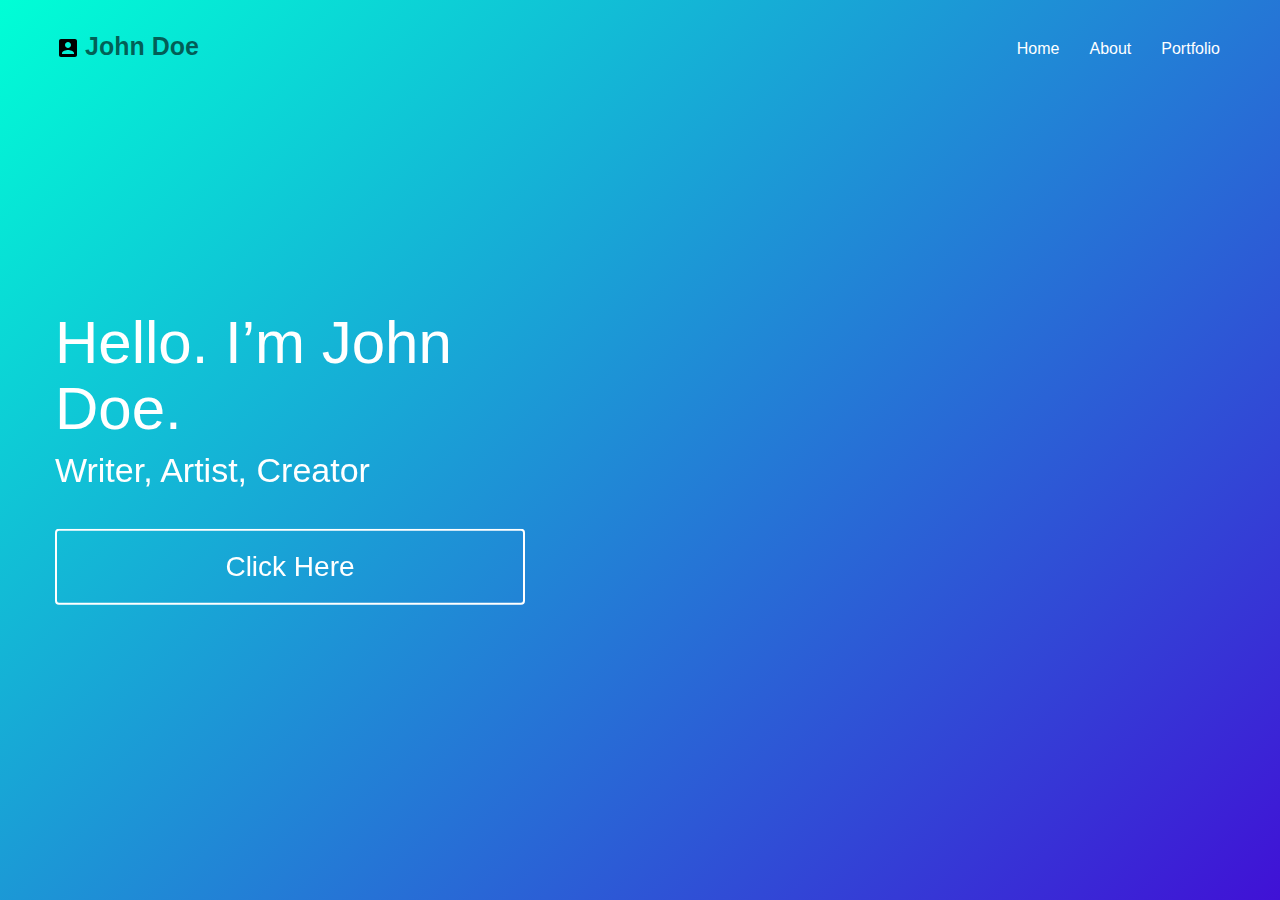
<file: index.html>
<!doctype html>
<html>
<head>
    <meta charset="utf-8">
    <meta name="keywords" content="">
    <meta name="description" content="">
    <meta name="viewport" content="width=device-width, initial-scale=1, user-scalable=0">
    <link rel="shortcut icon" type="image/png" href="favicon.png">
    
	<link rel="stylesheet" type="text/css" href="./css/bootstrap.css">
	<link rel="stylesheet" type="text/css" href="style.css">
	<link rel="stylesheet" href="./css/animate.css"><link rel="stylesheet" href="./css/font-awesome.min.css">
    
	<script src="./js/jquery-2.1.0.js"></script>
	<script src="./js/bootstrap.js"></script>
	<script src="./js/blocs.js"></script>
    <title>Home</title>

    
<!-- Google Analytics -->
 
<!-- Google Analytics END -->
    
</head>
<body>
<!-- Main container -->
<div class="page-container">
    
<!-- bloc-1 -->
<div class="bloc bloc-fill-screen l-bloc main-header bgc-white" id="bloc-1">
	<div class="container fill-bloc-top-edge">
		<nav class="navbar row">
			<div class="navbar-header">
				<a class="navbar-brand" href="index.html"><img src="img/ic_account_box_black_24px.svg" alt="logo" />John Doe</a>
				<button id="nav-toggle" type="button" class="ui-navbar-toggle navbar-toggle" data-toggle="collapse" data-target=".navbar-1">
					<span class="sr-only">Toggle navigation</span><span class="icon-bar"></span><span class="icon-bar"></span><span class="icon-bar"></span>
				</button>
			</div>
			<div class="navbar-collapse navbar-1 collapse">
				<ul class="site-navigation nav navbar-nav pull-right">
					<li>
						<a href="index.html" class="ltc-white">Home</a>
					</li>
					<li>
						<a href="about.html" class="ltc-white">About</a>
					</li>
					<li>
						<a href="portfolio.html" class="ltc-white">Portfolio</a>
					</li>
				</ul>
			</div>
		</nav>
	</div>
	<div class="container">
		<div class="row">
			<div class="col-sm-5">
				<h1 class="lake-hero-text-s text-left  tc-white puffIn animDelay04 animated">
					Hello. I&rsquo;m John Doe.
				</h1>
				<h3 class="text-left mg-lg lake-hero-text-sub-s tc-white  puffIn animDelay08 animated">
					Writer, Artist, Creator
				</h3><a href="securlink.html" class="btn btn-block btn-xl btn-wire wire-btn-white puffIn animDelay2 animated">Click Here</a>
			</div>
		</div>
	</div>
</div>
<!-- bloc-1 END -->

<!-- ScrollToTop Button -->
<a class="bloc-button btn btn-d scrollToTop" onclick="scrollToTarget('1')"><span class="fa fa-chevron-up"></span></a>
<!-- ScrollToTop Button END-->


</div>
<!-- Main container END -->
    

</body>
</html>
</file>
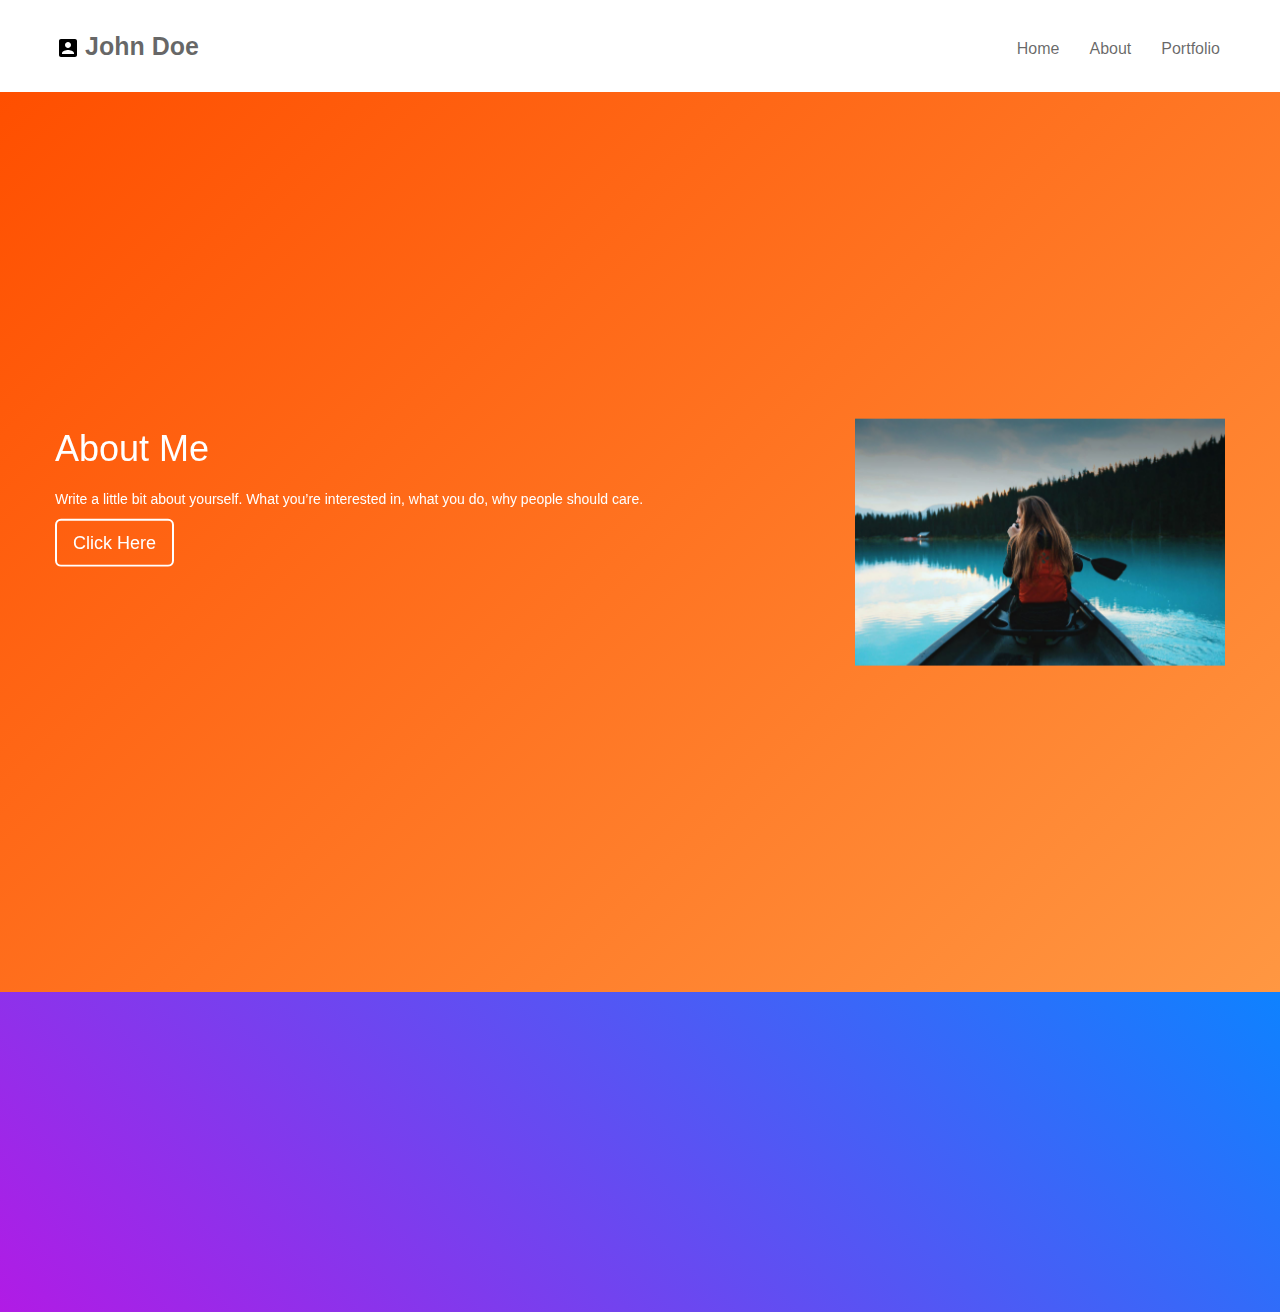
<file: about.html>
<!doctype html>
<html>
<head>
    <meta charset="utf-8">
    <meta name="keywords" content="">
    <meta name="description" content="">
    <meta name="viewport" content="width=device-width, initial-scale=1, user-scalable=0">
    <link rel="shortcut icon" type="image/png" href="favicon.png">
    
	<link rel="stylesheet" type="text/css" href="./css/bootstrap.css">
	<link rel="stylesheet" type="text/css" href="style.css">
	<link rel="stylesheet" href="./css/animate.css"><link rel="stylesheet" href="./css/font-awesome.min.css">
    
	<script src="./js/jquery-2.1.0.js"></script>
	<script src="./js/bootstrap.js"></script>
	<script src="./js/blocs.js"></script>
    <title>About</title>

    
<!-- Google Analytics -->
 
<!-- Google Analytics END -->
    
</head>
<body>
<!-- Main container -->
<div class="page-container">
    
<!-- bloc-0 -->
<div class="bloc bgc-white l-bloc sticky-nav" id="bloc-0">
	<div class="container bloc-sm">
		<nav class="navbar row">
			<div class="navbar-header">
				<a class="navbar-brand" href="index.html"><img src="img/ic_account_box_black_24px.svg" alt="logo" />John Doe</a>
				<button id="nav-toggle" type="button" class="ui-navbar-toggle navbar-toggle" data-toggle="collapse" data-target=".navbar-1">
					<span class="sr-only">Toggle navigation</span><span class="icon-bar"></span><span class="icon-bar"></span><span class="icon-bar"></span>
				</button>
			</div>
			<div class="navbar-collapse navbar-1 collapse">
				<ul class="site-navigation nav navbar-nav">
					<li>
						<a href="index.html">Home</a>
					</li>
					<li>
						<a href="about.html">About</a>
					</li>
					<li>
						<a href="portfolio.html">Portfolio</a>
					</li>
				</ul>
			</div>
		</nav>
	</div>
</div>
<!-- bloc-0 END -->

<!-- bloc-2 -->
<div class="bloc about-main bloc-fill-screen tc-white bgc-white" id="bloc-2">
	<div class="container">
		<div class="row">
			<div class="col-sm-8">
				<h1 class="mg-md puffIn animDelay04 tc-white animated">
					About Me
				</h1>
				<p class="puffIn animDelay06 animated">
					Write a little bit about yourself. What you&rsquo;re interested in, what you do, why people should care.
				</p><a href="securlink.html" class="btn btn-lg btn-wire puffIn animDelay1 wire-btn-white animated">Click Here</a>
			</div>
			<div class="col-sm-4">
				<img src="img/lake.jpg" class="img-responsive puffIn animDelay1 animated" />
			</div>
		</div>
	</div>
</div>
<!-- bloc-2 END -->

<!-- ScrollToTop Button -->
<a class="bloc-button btn btn-d scrollToTop" onclick="scrollToTarget('1')"><span class="fa fa-chevron-up"></span></a>
<!-- ScrollToTop Button END-->


<!-- Footer - bloc-5 -->
<div class="bloc l-bloc footer bgc-white" id="bloc-5">
	<div class="container bloc-lg">
		<div class="row puffIn animDelay06 animated">
			<div class="col-sm-3">
				<h3 class="mg-md bloc-mob-center-text tc-white">
					About
				</h3><a href="about.html" class="a-btn a-block bloc-mob-center-text ltc-white">About Me</a><a href="portfolio.html" class="a-btn a-block bloc-mob-center-text ltc-white">Portfolio</a>
			</div>
			<div class="col-sm-3">
				<h3 class="mg-md bloc-mob-center-text tc-white">
					Get the App
				</h3><a href="securlink.html" class="a-btn a-block bloc-mob-center-text ltc-white">iPhone</a><a href="securlink.html" class="a-btn a-block bloc-mob-center-text ltc-white">Android</a>
			</div>
			<div class="col-sm-3">
				<h3 class="mg-md bloc-mob-center-text tc-white">
					Follow Us
				</h3><a href="securlink.html" class="a-btn a-block bloc-mob-center-text ltc-white">Twitter</a><a href="securlink.html" class="a-btn a-block bloc-mob-center-text ltc-white">Facebook</a>
			</div>
			<div class="col-sm-3">
				<h3 class="mg-md bloc-mob-center-text tc-white">
					Secton
				</h3><a href="securlink.html" class="a-btn a-block bloc-mob-center-text ltc-white">A</a><a href="securlink.html" class="a-btn a-block bloc-mob-center-text ltc-white">B</a>
			</div>
		</div>
	</div>
</div>
<!-- Footer - bloc-5 END -->

</div>
<!-- Main container END -->
    

</body>
</html>
</file>
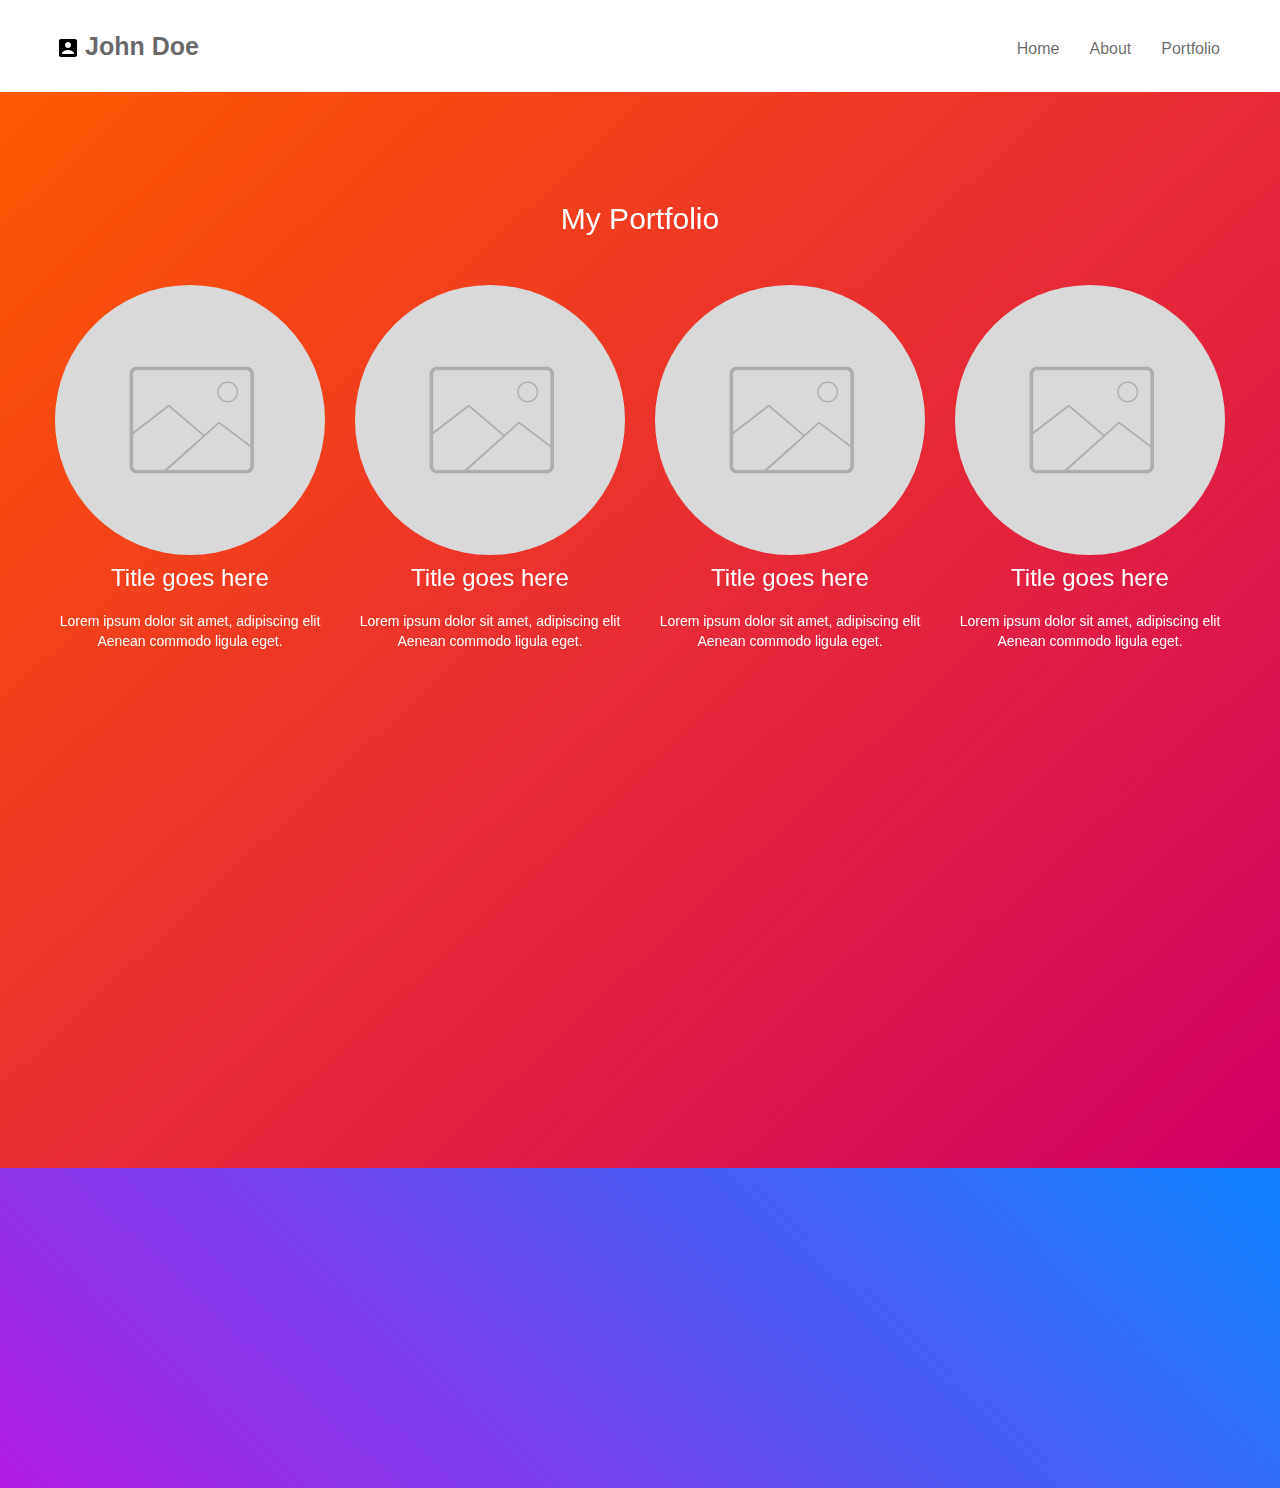
<file: portfolio.html>
<!doctype html>
<html>
<head>
    <meta charset="utf-8">
    <meta name="keywords" content="">
    <meta name="description" content="">
    <meta name="viewport" content="width=device-width, initial-scale=1, user-scalable=0">
    <link rel="shortcut icon" type="image/png" href="favicon.png">
    
	<link rel="stylesheet" type="text/css" href="./css/bootstrap.css">
	<link rel="stylesheet" type="text/css" href="style.css">
	<link rel="stylesheet" href="./css/animate.css"><link rel="stylesheet" href="./css/font-awesome.min.css">
    
	<script src="./js/jquery-2.1.0.js"></script>
	<script src="./js/bootstrap.js"></script>
	<script src="./js/blocs.js"></script>
    <title>Portfolio</title>

    
<!-- Google Analytics -->
 
<!-- Google Analytics END -->
    
</head>
<body>
<!-- Main container -->
<div class="page-container">
    
<!-- bloc-0 -->
<div class="bloc bgc-white l-bloc sticky-nav" id="bloc-0">
	<div class="container bloc-sm">
		<nav class="navbar row">
			<div class="navbar-header">
				<a class="navbar-brand" href="index.html"><img src="img/ic_account_box_black_24px.svg" alt="logo" />John Doe</a>
				<button id="nav-toggle" type="button" class="ui-navbar-toggle navbar-toggle" data-toggle="collapse" data-target=".navbar-1">
					<span class="sr-only">Toggle navigation</span><span class="icon-bar"></span><span class="icon-bar"></span><span class="icon-bar"></span>
				</button>
			</div>
			<div class="navbar-collapse navbar-1 collapse">
				<ul class="site-navigation nav navbar-nav">
					<li>
						<a href="index.html">Home</a>
					</li>
					<li>
						<a href="about.html">About</a>
					</li>
					<li>
						<a href="portfolio.html">Portfolio</a>
					</li>
				</ul>
			</div>
		</nav>
	</div>
</div>
<!-- bloc-0 END -->

<!-- bloc-4 -->
<div class="bloc portfolio tc-white bgc-white" id="bloc-4">
	<div class="container bloc-lg">
		<div class="row">
			<div class="col-sm-12">
				<h2 class="text-center mg-md puffIn animDelay02 animated">
					My Portfolio
				</h2>
			</div>
		</div>
		<div class="row voffset">
			<div class="col-sm-3">
				<a href="#" data-lightbox="img/placeholder-image-sq.png" data-caption="Image description" data-gallery-id="gallery-1"><img src="img/placeholder-image-sq.png" class="img-circle img-responsive puffIn animDelay04 animated" /></a>
				<h3 class="text-center mg-md tc-white puffIn animDelay08 animated">
					Title goes here
				</h3>
				<p class="text-center puffIn animDelay2 animated">
					Lorem ipsum dolor sit amet, adipiscing elit Aenean commodo ligula eget.
				</p>
			</div>
			<div class="col-sm-3">
				<a href="#" data-lightbox="img/placeholder-image-sq.png" data-caption="Image description" data-gallery-id="gallery-1"><img src="img/placeholder-image-sq.png" class="img-circle img-responsive puffIn animDelay04 animated" /></a>
				<h3 class="text-center mg-md tc-white puffIn animDelay08 animated">
					Title goes here
				</h3>
				<p class="text-center undefined animDelay2 puffIn animated">
					Lorem ipsum dolor sit amet, adipiscing elit Aenean commodo ligula eget.
				</p>
			</div>
			<div class="col-sm-3">
				<a href="#" data-lightbox="img/placeholder-image-sq.png" data-caption="Image description" data-gallery-id="gallery-1"><img src="img/placeholder-image-sq.png" class="img-circle img-responsive puffIn animDelay04 animated" /></a>
				<h3 class="text-center mg-md tc-white puffIn animDelay08 animated">
					Title goes here
				</h3>
				<p class="text-center undefined animDelay2 puffIn animated">
					Lorem ipsum dolor sit amet, adipiscing elit Aenean commodo ligula eget.
				</p>
			</div>
			<div class="col-sm-3">
				<a href="#" data-lightbox="img/placeholder-image-sq.png" data-caption="Image description" data-gallery-id="gallery-1"><img src="img/placeholder-image-sq.png" class="img-circle img-responsive puffIn animDelay04 animated" /></a>
				<h3 class="text-center mg-md tc-white puffIn animDelay08 animated">
					Title goes here
				</h3>
				<p class="text-center undefined animDelay2 puffIn animated">
					Lorem ipsum dolor sit amet, adipiscing elit Aenean commodo ligula eget.
				</p>
			</div>
		</div>
		<div class="row voffset">
			<div class="col-sm-3">
				<a href="#" data-lightbox="img/placeholder-image-sq.png" data-caption="Image description" data-gallery-id="gallery-1"><img src="img/placeholder-image-sq.png" class="img-circle img-responsive puffIn animDelay04 animated" /></a>
				<h3 class="text-center mg-md tc-white undefined animDelay08 puffIn animated">
					Title goes here
				</h3>
				<p class="text-center puffIn animDelay2 animated">
					Lorem ipsum dolor sit amet, adipiscing elit Aenean commodo ligula eget.
				</p>
			</div>
			<div class="col-sm-3">
				<a href="#" data-lightbox="img/placeholder-image-sq.png" data-caption="Image description" data-gallery-id="gallery-1"><img src="img/placeholder-image-sq.png" class="img-circle img-responsive puffIn animDelay04 animated" /></a>
				<h3 class="text-center mg-md tc-white puffIn animDelay08 animated">
					Title goes here
				</h3>
				<p class="text-center puffIn animDelay2 animated">
					Lorem ipsum dolor sit amet, adipiscing elit Aenean commodo ligula eget.
				</p>
			</div>
			<div class="col-sm-3">
				<a href="#" data-lightbox="img/placeholder-image-sq.png" data-caption="Image description" data-gallery-id="gallery-1"><img src="img/placeholder-image-sq.png" class="img-circle img-responsive puffIn animDelay04 animated" /></a>
				<h3 class="text-center mg-md tc-white puffIn animDelay08 animated">
					Title goes here
				</h3>
				<p class="text-center puffIn animDelay2 animated">
					Lorem ipsum dolor sit amet, adipiscing elit Aenean commodo ligula eget.
				</p>
			</div>
			<div class="col-sm-3">
				<a href="#" data-lightbox="img/placeholder-image-sq.png" data-caption="Image description" data-gallery-id="gallery-1"><img src="img/placeholder-image-sq.png" class="img-circle img-responsive puffIn animDelay04 animated" /></a>
				<h3 class="text-center mg-md tc-white puffIn animDelay08 animated">
					Title goes here
				</h3>
				<p class="text-center puffIn animDelay2 animated">
					Lorem ipsum dolor sit amet, adipiscing elit Aenean commodo ligula eget.
				</p>
			</div>
		</div>
	</div>
</div>
<!-- bloc-4 END -->

<!-- ScrollToTop Button -->
<a class="bloc-button btn btn-d scrollToTop" onclick="scrollToTarget('1')"><span class="fa fa-chevron-up"></span></a>
<!-- ScrollToTop Button END-->


<!-- Footer - bloc-5 -->
<div class="bloc l-bloc footer bgc-white" id="bloc-5">
	<div class="container bloc-lg">
		<div class="row puffIn animDelay06 animated">
			<div class="col-sm-3">
				<h3 class="mg-md bloc-mob-center-text tc-white">
					About
				</h3><a href="about.html" class="a-btn a-block bloc-mob-center-text ltc-white">About Me</a><a href="portfolio.html" class="a-btn a-block bloc-mob-center-text ltc-white">Portfolio</a>
			</div>
			<div class="col-sm-3">
				<h3 class="mg-md bloc-mob-center-text tc-white">
					Get the App
				</h3><a href="securlink.html" class="a-btn a-block bloc-mob-center-text ltc-white">iPhone</a><a href="securlink.html" class="a-btn a-block bloc-mob-center-text ltc-white">Android</a>
			</div>
			<div class="col-sm-3">
				<h3 class="mg-md bloc-mob-center-text tc-white">
					Follow Us
				</h3><a href="securlink.html" class="a-btn a-block bloc-mob-center-text ltc-white">Twitter</a><a href="securlink.html" class="a-btn a-block bloc-mob-center-text ltc-white">Facebook</a>
			</div>
			<div class="col-sm-3">
				<h3 class="mg-md bloc-mob-center-text tc-white">
					Secton
				</h3><a href="securlink.html" class="a-btn a-block bloc-mob-center-text ltc-white">A</a><a href="securlink.html" class="a-btn a-block bloc-mob-center-text ltc-white">B</a>
			</div>
		</div>
	</div>
</div>
<!-- Footer - bloc-5 END -->

</div>
<!-- Main container END -->
    

</body>
</html>
</file>
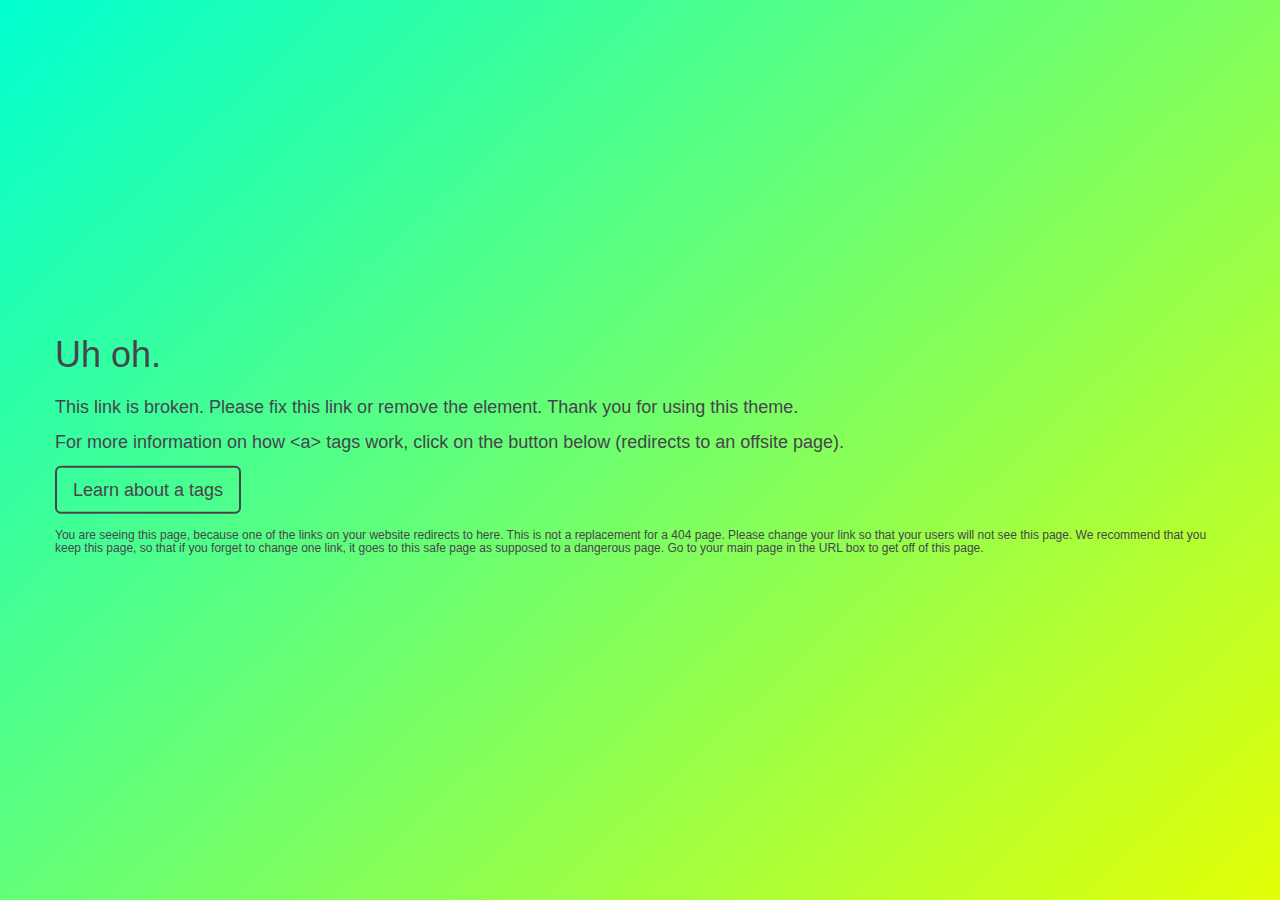
<file: securlink.html>
<!doctype html>
<html>
<head>
    <meta charset="utf-8">
    <meta name="keywords" content="">
    <meta name="description" content="">
    <meta name="viewport" content="width=device-width, initial-scale=1, user-scalable=0">
    <link rel="shortcut icon" type="image/png" href="favicon.png">
    
	<link rel="stylesheet" type="text/css" href="./css/bootstrap.css">
	<link rel="stylesheet" type="text/css" href="style.css">
	<link rel="stylesheet" href="./css/animate.css"><link rel="stylesheet" href="./css/font-awesome.min.css">
    
	<script src="./js/jquery-2.1.0.js"></script>
	<script src="./js/bootstrap.js"></script>
	<script src="./js/blocs.js"></script>
    <title>securlink</title>

    
<!-- Google Analytics -->
 
<!-- Google Analytics END -->
    
</head>
<body>
<!-- Main container -->
<div class="page-container">
    
<!-- bloc-3 -->
<div class="bloc securlink-main bloc-fill-screen bgc-white tc-outer-space" id="bloc-3">
	<div class="container">
		<div class="row">
			<div class="col-sm-12">
				<h1 class="mg-md">
					Uh oh.
				</h1>
				<p>
					This link is broken. Please fix this link or remove the element.&nbsp;Thank you for using this theme.<br>
				</p>
				<p>
					For more information on how &lt;a&gt; tags work, click on the button below (redirects to an offsite page).
				</p><a href="https://www.w3schools.com/tags/att_a_href.asp" class="btn btn-lg btn-wire wire-btn-outer-space">Learn about a tags</a>
				<h6 class="mg-md">
					You are seeing this page, because one of the links on your website redirects to here. This is not a replacement for a 404 page. Please change your link so that your users will not see this page. We recommend that you keep this page, so that if you forget to change one link, it goes to this safe page as supposed to a dangerous page. Go to your main page in the URL box to get off of this page.
				</h6>
			</div>
		</div>
	</div>
</div>
<!-- bloc-3 END -->

</div>
<!-- Main container END -->
    

</body>
</html>
</file>
<file: style.css>
/*-----------------------------------------------------------------------------------
	    gradient theme
        Built with Blocs
-----------------------------------------------------------------------------------*/

body{
	margin:0;
	padding:0;
    background:#FFF;
    overflow-x:hidden;
    -webkit-font-smoothing: antialiased;
    -moz-osx-font-smoothing: grayscale;
}
a:hover{text-decoration: none; cursor:pointer;}

a,button{outline: none!important;} /* Prevent ugly blue glow on chrome and safari */

#page-loading-blocs-notifaction{position: fixed;top: 0;bottom: 0;width: 100%;z-index:100000;background:#FFFFFF url("img/pageload-spinner.gif") no-repeat center center;}

/* = Blocs
-------------------------------------------------------------- */

.bloc{
	width:100%;
	clear:both;
	background: 50% 50% no-repeat;
	padding:0 50px;
	-webkit-background-size: cover;
	-moz-background-size: cover;
	-o-background-size: cover;
	background-size: cover;
	position:relative;
}
.bloc .container{
	padding-left:0;
	padding-right:0;
}


/* Sizes */

.bloc-lg{
	padding:100px 50px;
}
.bloc-sm{
	padding:20px 50px;
}

/* = Full Screen Blocs 
-------------------------------------------------------------- */

.bloc-fill-screen{
	padding-top:0;
	position: relative;
	height: inherit;
}
.bloc-fill-screen > .container{
	position:relative;
	top:50%;
	transform:translateY(-50%);
	-webkit-transform:translateY(-50%);
}
.bloc-fill-screen .fill-bloc-top-edge, .bloc-fill-screen .fill-bloc-bottom-edge{
	position: absolute;
	margin: 20px auto;
	left: 0;
	right: 0;
	z-index: 1;
	transform: none;
}
.bloc-fill-screen .fill-bloc-top-edge{
	top:0;
}
.bloc-fill-screen .fill-bloc-bottom-edge{
	top: initial;
	bottom: 20px;
}
.blocs-hero-btn-dwn{
	width: 58px;
	height: 58px;
	display: block;
	margin:0 auto;
	line-height: 58px;
	padding: 0;
	border-radius: 50%;
	text-align: center;
	font-size: 18px;
	color: rgba(255,255,255,.8);
	background: rgba(0,0,0,.6);
	border:0;
}
.blocs-hero-btn-dwn:hover{
	color: rgba(255,255,255,1);
}


/* Light theme */

.d-bloc .panel,.l-bloc{
	color:rgba(0,0,0,.5);
}
.d-bloc .panel button:hover,.l-bloc button:hover{
	color:rgba(0,0,0,.7);
}
.l-bloc .icon-round,.l-bloc .icon-square,.l-bloc .icon-rounded,.l-bloc .icon-semi-rounded-a,.l-bloc .icon-semi-rounded-b{
	border-color:rgba(0,0,0,.7);
}
.d-bloc .panel .divider-h span,.l-bloc .divider-h span{
	border-color:rgba(0,0,0,.1);
}
.d-bloc .panel .a-btn,.l-bloc .a-btn,.l-bloc .navbar a,.l-bloc .navbar-brand,.l-bloc a .icon-sm, .l-bloc a .icon-md, .l-bloc a .icon-lg, .l-bloc a .icon-xl, .l-bloc h1 a, .l-bloc h2 a, .l-bloc h3 a, .l-bloc h4 a, .l-bloc h5 a, .l-bloc h6 a, .l-bloc p a{
	color:rgba(0,0,0,.6);
}
.d-bloc .panel .a-btn:hover,.l-bloc .a-btn:hover,.l-bloc .navbar a:hover, .l-bloc .navbar-brand:hover, .l-bloc a:hover .icon-sm, .l-bloc a:hover .icon-md, .l-bloc a:hover .icon-lg, .l-bloc a:hover .icon-xl, .l-bloc h1 a:hover, .l-bloc h2 a:hover, .l-bloc h3 a:hover, .l-bloc h4 a:hover, .l-bloc h5 a:hover, .l-bloc h6 a:hover, .l-bloc p a:hover{
	color:rgba(0,0,0,1);
}
.l-bloc .navbar-toggle .icon-bar{
	color:rgba(0,0,0,.6);
}
.d-bloc .panel .btn-wire,.d-bloc .panel .btn-wire:hover,.l-bloc .btn-wire,.l-bloc .btn-wire:hover{
	color:rgba(0,0,0,.7);
	border-color:rgba(0,0,0,.3);
}

/* Row Margin Offsets */

.voffset{
	margin-top:30px;
}

/* Bloc text custom styling */

#bloc-1 h1{
	font-size: 60px;
}
#bloc-1 h3{
	font-size: 34px;
}
#bloc-3 p{
	font-size: 18px;
}

/* = NavBar
-------------------------------------------------------------- */

.navbar{
	margin-bottom: 0;
	z-index:1;
}
.navbar-brand{
	height:auto;
	padding:3px 15px;
	font-size:25px;
	font-weight:normal;
	font-weight:600;
	line-height:44px;
}
.navbar-brand img{
	max-height: 200px;
	margin: 0 5px 0 0;
	display:inline;
}
.nav-center .navbar-brand img{
	margin:0;
}
.navbar .nav{
	padding-top: 2px;
	margin-right: -16px;
	float:right;
	z-index:1;
}
.nav > li{
	float:left;
	margin-top:4px;
	font-size:16px;
}
.navbar-nav .open .dropdown-menu > li > a{
	text-align: inherit;
}
.nav > li a:hover, .nav > li a:focus{
	background:transparent;
}
.navbar-toggle{
	margin: 10px 10px 0 0;
	border: 0px;
}
.navbar-toggle:hover{
	background:transparent!important;
}
.navbar-toggle .icon-bar{
	background-color: rgba(0,0,0,.5);
	width: 26px;
}
 /* Inverted navbar */

.nav-invert .navbar .nav{
	float:left;
}
.nav-invert .navbar-header, .nav-invert .navbar-brand{
	float:right;
}
@media (min-width: 768px){
	.site-navigation{
		position:absolute;
		top:50%;
		right:20px;
		transform:translate(0, -50%);
		-webkit-transform:translateY(-50%);
	}
	.nav > li .dropdown-menu a,.nav > li .dropdown-menu a:hover{
		color:#484848;
	}
	.nav-invert .site-navigation{
		left:0;
		right:0;
	}
	.nav-center{
		text-align:center;
	}
	.nav-center .navbar-header{
		width:100%;
	}
	.nav-center .navbar-header, .nav-center .navbar-brand, .nav-center .nav > li{
		float: none;
		display:inline-block;
	}
	.nav-center .site-navigation{
		position:relative;
		width:100%;
		margin-top:20px;
	}
.nav-center.mini-nav .navbar-toggle{
	float:none;
	margin: 10px auto 0;
	}
}
.nav > li > .dropdown a{
	background: none!important;
	display: block;
	padding: 14px 15px;
}

nav .caret{
	margin: 0 5px;
}
/* Dropdown Menus SubMenu */
	.dropdown-menu .dropdown-menu{
	top:-8px;
	left:100%;
}
.dropdown-menu .dropmenu-flow-right{
	top:100%;
	left:0;
	margin-left: -1px;
	border-top-left-radius: 0;
	border-top-right-radius: 0;
}
.dropdown-menu .dropdown span{
	border: 4px solid black;
	border-top-color:transparent;
	border-right-color:transparent;
	border-bottom-color:transparent;
	margin: 6px -5px 0 0!important;
	float: right;
}
/* = Sticky Nav
-------------------------------------------------------------- */

.sticky-nav.sticky{
	position:fixed;
	top:0;
	z-index:1000;
	box-shadow:0 1px 2px rgba(0,0,0,.3);
	 transition: all .2s ease-out;
}

/* = Bric adjustment margins
-------------------------------------------------------------- */

.mg-md{
	margin-top:10px;
	margin-bottom:20px;
}
.mg-lg{
	margin-top:10px;
	margin-bottom:40px;
}

/* = Buttons
-------------------------------------------------------------- */

.btn{
	margin: 0 5px 5px 0;
}
.btn.pull-right{
	margin: 0 0 5px 5px;
}
.btn-d,.btn-d:hover,.btn-d:focus{
	color:#FFF;
	background:rgba(0,0,0,.3);
}

/* Prevent ugly blue glow on chrome and safari */
button{
	outline: none!important;
}

.btn-wire{
	background:transparent!important;
	border:2px solid transparent;
}
.btn-wire:hover{
	background:transparent!important;
	border:2px solid transparent;
}
.btn-xl{
	padding: 16px 40px;
	font-size: 28px;
}
.a-btn{
	padding: 6px 10px 6px 0;
	line-height: 1.42857143;
	display:inline-block;
}
.text-center .a-btn{
	padding: 6px 0;
}
.a-block{
	width:100%;
	text-align: left;
}
.btn .caret{
	margin:0 0 0 5px}.dropdown a .caret{
	margin:0 0 0 5px}.btn-dropdown .dropdown-menu .dropdown{
	padding: 3px 20px;
}





.panel-sq, .panel-sq .panel-heading, .panel-sq .panel-footer{
	border-radius:0;
}
.panel-rd{
	border-radius:30px;
}
.panel-rd .panel-heading{
	border-radius:29px 29px 0 0;
}
.panel-rd .panel-footer{
	border-radius:0 0 29px 29px;
}



/* iFrame */

iframe{
	border:0;
}


/* ScrollToTop button */

.scrollToTop{
	width:40px;
	height:40px;
	position:fixed;
	bottom:20px;
	right:20px;
	opacity: 0;
	z-index: 500;
	transition: all .3s ease-in-out;
}
.scrollToTop span{
	margin-top: 6px;
}
.showScrollTop{
	font-size: 14px;
	opacity: 1;
}
/* = Lightbox
-------------------------------------------------------------- */

a[data-lightbox]{
	position: relative;
	display: block;
	text-align: center;
}
a[data-lightbox]:hover::before{
	content:"+";
	font-family: "HelveticaNeue-Light", "Helvetica Neue Light", "Helvetica Neue", Helvetica, Arial;
	font-size:32px;
	width:50px;
	height:50px;
	margin-left:-25px;
	border-radius: 50%;
	background:rgba(0,0,0,.6);
	color:#FFF;
	font-weight:100;
	z-index: 1;
	position: absolute;
	top: 50%;
	transform: translateY(-50%);
	-webkit-transform: translateY(-50%);
}
a[data-lightbox]:hover img{
	opacity: 0.6;
	-webkit-animation-fill-mode: none;
	animation-fill-mode:none;
}
#lightbox-modal .modal-dialog{
	width:90%;
	max-width:900px;
	margin:30px auto 0;
}
#lightbox-modal .modal-dialog img{
	margin: 0 auto;
}
.lightbox-caption{
	padding: 20px;
	color: #FFF;
	background: rgba(0,0,0,.5);
	position: absolute;
	left: 15px;
	right: 15px;
	bottom: 5px;
}
.close-lightbox{
	display: none;
	font-size: 40px;
	position: absolute;
	top:8px;
	right:20px;
	z-index: 20;
}
.next-lightbox, .prev-lightbox{
	font-size:20px;
	color:rgba(255,255,255,.4);
	transition: all .2s ease-in-out;
	position: absolute;
	top:50%;
	z-index:1;
}
.next-lightbox{
	right:25px;
}
.prev-lightbox{
	left:25px;
}
.prev-lightbox:hover, .next-lightbox:hover{
	color:rgba(255,255,255,.9);
}

/* = Custom Styling
-------------------------------------------------------------- */

h1,h2,h3,h4,h5,h6,p,label,.btn,a{
	font-family:"Helvetica";
}
.container{
	max-width:1170px;
}
.lake-hero-text{
	font-family:"Josefin Sans";
	font-size:60px;
	font-weight:bold;
	text-shadow:0px 3px 3px rgba(0,0,0,0.3);
}
.lake-hero-text-sub{
	font-family:"Josefin Sans";
	font-size:36px;
}
.blocs-hero-btn-dwn{
	background-color:rgba(0,0,0,0.0);
}
.lake-hero-text-s{
	font-size:60px;
}
.lake-hero-text-sub-s{
	font-size:34px;
}
.main-header{
	background:linear-gradient(317deg, #4011D6, #00FFD6);
}
.about-main{
	background:linear-gradient(317deg, #FF9742, #FF4F00);
}
.footer{
	background:linear-gradient(43deg, #B11BE5, #0E82FF);
}
.securlink-main{
	background:linear-gradient(317deg, #E3FF06, #00FFD0);
}
.portfolio{
	background:linear-gradient(317deg, #D10066, #FF5800);
}

/* = Colour
-------------------------------------------------------------- */

/* Background colour styles */

.bgc-white{
	background-color:#ffffff;
}
/* Text colour styles */

.tc-white{
	color:#ffffff!important;
}
.tc-outer-space{
	color:#47454B!important;
	!important}/* Button colour styles */

.wire-btn-white{
	color:#ffffff!important;
	border-color:#ffffff!important;
}
.wire-btn-outer-space{
	color:#47454B!important;
	border-color:#47454B!important;
}
/* Link colour styles */

.ltc-white{
	color:#ffffff!important;
}
.ltc-white:hover{
	color:#ffffff!important;
}

/* Bloc image backgrounds */




/* = Mobile adjustments 
-------------------------------------------------------------- */
@media (max-width: 1024px)
{
    .bloc{
        padding-left: 20px; 
        padding-right: 20px;  
    }
    .bloc.full-width-bloc, .bloc-tile-2.full-width-bloc .container, .bloc-tile-3.full-width-bloc .container, .bloc-tile-4.full-width-bloc .container{
        padding-left: 0; 
        padding-right: 0;  
    }
}
@media (max-width: 992px) and (min-width: 768px)
{
    .navbar .nav{
		max-width:80%
    }
	.nav-center.navbar .nav{
		max-width:100%
    }
}
@media only screen and (min-device-width : 768px) and (max-device-width : 1024px) and (orientation : landscape) {.b-parallax{background-attachment:scroll;}}
@media (max-width: 768px)
{
    .container{width:100%;}
    .b-parallax{background-attachment:scroll;}
    .page-container, #hero-bloc{overflow-x: hidden;position: relative;} /* Prevent unwanted side scroll on mobile */
    .bloc-group, .bloc-group .bloc{display:block;width:100%;}
    .bloc-tile-2 .container, .bloc-tile-3 .container, .bloc-tile-4 .container{padding-left: 10px;padding-right: 10px;}
}
@media (max-width: 767px)
{
    .page-container{
        overflow-x: hidden;
        position:relative;
    }
    h1,h2,h3,h4,h5,h6,p,#disqus_thread{
        padding-left:10px!important; 
        padding-right:10px!important; 
    }
    #hero-bloc h1{
        font-size:40px;
    }
    #hero-bloc h2{
        font-size:34px;
    }
    #hero-bloc h3{
        font-size:25px;
    }
    .b-parallax{
        background-attachment:scroll;
    }
    .navbar .nav{
        padding-top: 0;
        border-top:1px solid rgba(0,0,0,.2);
        float:none!important;
    }
    .navbar.row{
        margin-left: 0;
        margin-right: 0;
    }
    .site-navigation{
	   position:inherit;
	   transform:none;
	   -webkit-transform:none;
	   -ms-transform:none;
    }  
    .nav > li{
        margin-top: 0;
        border-bottom:1px solid rgba(0,0,0,.1);
        background:rgba(0,0,0,.05);
        text-align: left;
        padding-left:15px;
        width:100%;
    }
    .nav > li:hover{
        background:rgba(0,0,0,.08);
    }
    .dropdown .dropdown a .caret{   
        float: none;
        margin: 5px 0 0 10px!important;
        border: 4px solid black;
        border-bottom-color: transparent;
        border-right-color: transparent;
        border-left-color: transparent;
    }
    
    #hero-bloc .navbar .nav{
        background:rgba(0,0,0,.8);
    }
    #hero-bloc .navbar .nav a{
        color:rgba(255,255,255,.6);
    }
    .hero{
        padding:50px 0;
    }
    .hero-nav{
        left:-1px;
        right:-1px;
    }
    .navbar-collapse{
        padding:0;
        overflow-x: hidden;
        -webkit-box-shadow: none;
        box-shadow: none;
    }
    .navbar-brand img{
        max-height: 40px;
        width:auto;   
    }
    .nav-invert .navbar-header{
        float: none;
        width:100%;
    }
    .nav-invert .navbar-toggle{
        float:left; 
    }
    .bloc-xxl,.bloc-xl,.bloc-lg{
        padding: 40px 0;
    }
    .bloc-sm,.bloc-md{
        padding-left: 0; 
        padding-right: 0;
    }
    .a-block{
        padding:0 10px;
    }
    .btn-dwn{
       display:none; 
    }
    .voffset{
        margin-top:5px;
    }
    .voffset-md{
        margin-top:20px;
    }
    .voffset-lg{
        margin-top:30px;
    }
    form{
        padding:5px;
    }
    .close-lightbox{
        display:inline-block;
    }
    .video-bg-container{
        display:none;
    }
    .blocsapp-device-iphone5{
	   background-size: 216px 425px;
	   padding-top:60px;
	   width:216px;
	   height:425px;
    }
    .blocsapp-device-iphone5 img{
	   width: 180px;
	   height: 320px;
    }
}

@media (max-width: 400px)
{    
    .bloc{
        padding-left: 0; 
        padding-right: 0;  
        -webkit-background-size: auto 200%;
        -moz-background-size: auto 200%;
        -o-background-size: auto 200%;
        background-size: auto 200%;
    }
}
@media (max-width: 420px){
	.lake-hero-text{
	font-size:38px;
}
.lake-hero-text-sub{
	font-size:24px;
}
.lake-hero-bloc{
	background-size:1550px auto;
}
.footer{
	background:linear-gradient(348deg, #A200FF, #00FFFF);
}
.bloc-mob-center-text{
	text-align:center;
}
 #bloc-1 h1{
	font-size: 48px;
}
#bloc-1 h3{
	font-size: 28px;
}
}
</file>
